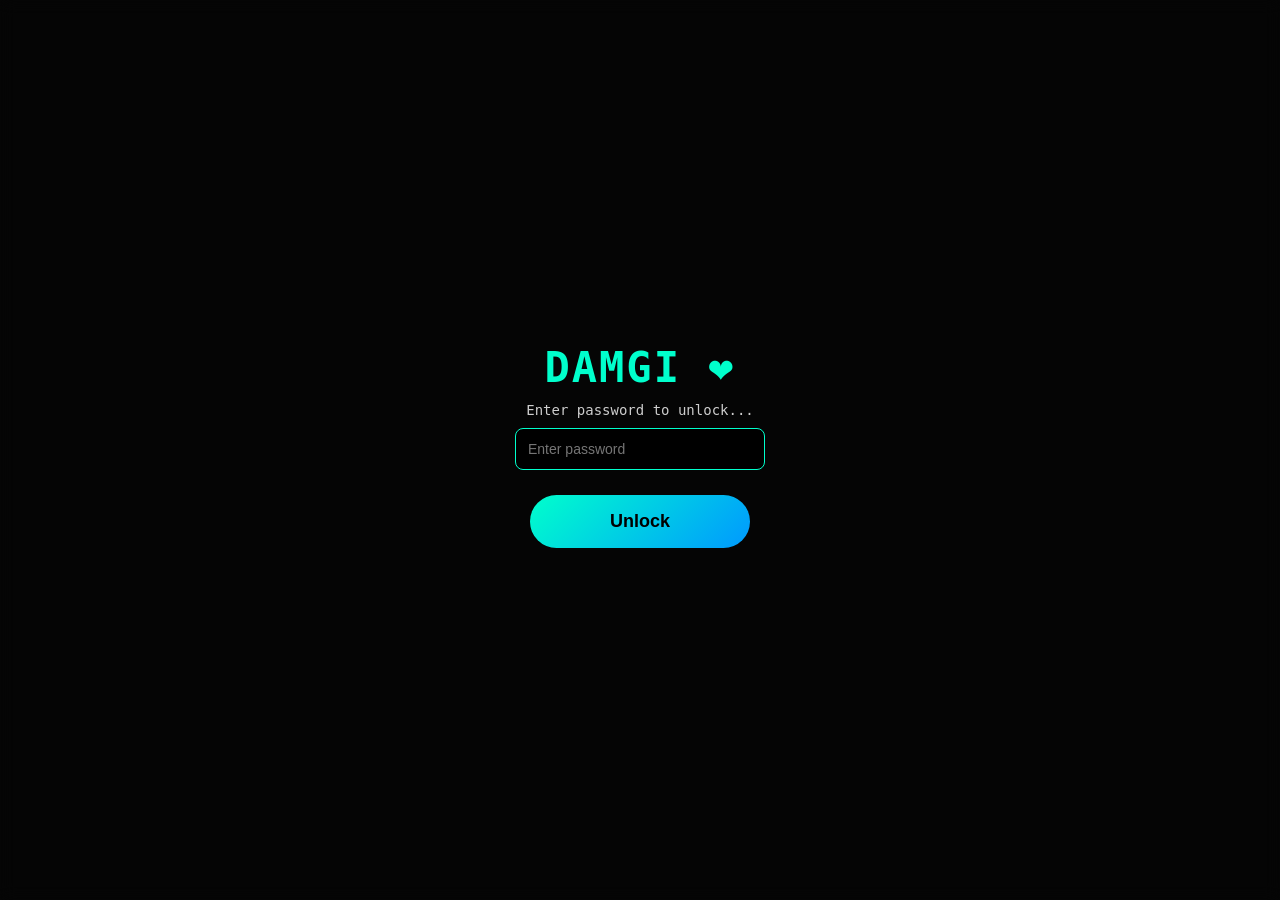
<file: index.html>
<!DOCTYPE html>
<html lang="en">
<head>
    <meta charset="UTF-8">
    <title>DAMGI DAY❤️</title>
    <link rel="stylesheet" href="style.css">
</head>
<body>

    <div class="container">
        <h1>DAMGI ❤️</h1>
        <p>Enter password to unlock...</p>

        <input type="password" id="password" placeholder="Enter password">
        <button onclick="checkPassword()">Unlock</button>

        <p id="error"></p>
    </div>

    <script src="script.js"></script>
</body>
</html>
</file>
<file: style.css>
/* ================= RESET ================= */
* {
    margin: 0;
    padding: 0;
    box-sizing: border-box;
}

/* ================= BODY ================= */
body {
    background-color: #0d0d0d;
    color: white;
    font-family: monospace;
    height: 100vh;
    width: 100%;
    overflow: hidden;
    text-align: center;
}

/* ================= LOGIN CONTAINER ================= */
.container {
    width: 100%;
    height: 100vh;
    z-index: 0;
    display: flex;
    flex-direction: column;
    justify-content: center;
    align-items: center;
    backdrop-filter: blur(8px);
    background: url("https://res.cloudinary.com/dn0250gby/image/upload/v1775908260/artem-artemov-DVx3R5ulLtU-unsplash_n3tpuw.jpg") no-repeat center center;
    background-size: cover;

    position: relative;
}
.container h1 {
    font-size: 42px;     /* 🔥 bigger */
    font-weight: bold;
    letter-spacing: 2px;
    margin-bottom: 10px;
}
.container p {
    font-size: 14px;   /* ↓ yari nini cyane */
    opacity: 0.8;
}
    

h1 {
    color: #00ffcc;
}

.container::before {
    content: "";
    z-index: 0;
    position: absolute;
    width: 100%;
    height: 100%;
    background: rgba(0,0,0,0.6);
    top: 0;
    left: 0;
}

.container * {
    position: relative;
    z-index: 2;
}

input {
    padding: 12px;
    margin: 10px 0;
    width: 60%;
    max-width: 250px;
    border-radius: 8px;
    border: 1px solid #00ffcc;
    background: black;
    color: white;
    font-size: 14px;
}
input:focus {
    outline: none;
    border: 1px solid #00ffee;
    box-shadow: 0 0 10px #00ffee;
}

/* ================= BUTTON ================= */
button {
    margin-top: 15px;
    padding: 16px 30px;
    border-radius: 30px;
    border: none;
    background: linear-gradient(135deg, #00ffcc, #0099ff);
    color: black;
    font-weight: bold;
    font-size: 18px;
    cursor: pointer;
    transition: 0.3s;
    width: 60%;
    max-width: 220px;
}
button:active {
    transform: scale(0.95);
    background: linear-gradient(135deg, #0099ff, #00ffcc);
}

button:hover {
    transform: scale(1.05);
    background: linear-gradient(135deg, #00ffee, #00aaff);
}

#error {
    color: red;
    margin-top: 10px;
}

/* ================= GENERAL ================= */
.section {
    height: 100vh;
    width: 100vw;
    display: flex;
    justify-content: center;
    align-items: center;
}

/* ================= HOME ================= */
.hero {
    width: 100%;
    min-height: 100vh;
    text-align: center;
    align-items: center;
    background: url("https://res.cloudinary.com/dn0250gby/image/upload/v1775908260/artem-artemov-DVx3R5ulLtU-unsplash_n3tpuw.jpg") center/cover no-repeat;
    background-size: cover;
    background-position: center;
    display: flex;
    flex-direction: column;
    justify-content: center;
    padding: 30px;
    position: relative;
}

.hero::before {
    content: "";
    position: absolute;
    width: 100%;
    height: 100%;
    background: rgba(0,0,0,0.6);
    top: 0;
    left: 0;
}

.hero * {
    position: relative;
    z-index: 1;
}

.hero h1 {
    font-size: 45px;
    color: #00ffcc;
}

.hero p {
    font-size: 20px;
    margin-top: 15px;
    max-width: 500px;
}

/* ================= STORY LIST ================= */
#story {
    min-height: 100vh;
    background:
    linear-gradient(rgba(0,0,0,0.7), rgba(0,0,0,0.95)),
    url("https://res.cloudinary.com/dn0250gby/image/upload/v1776500913/danny-messina-red-velvet-ag-Ezgx9WdakNw-unsplash_exjqok.jpg");
    background-size: cover;
    background-position: center;
    flex-direction: column;
    padding: 20px;
}

/* ===== CHAPTER GRID ===== */
.chapter-list {
    display: grid;
    grid-template-columns: repeat(auto-fit, minmax(180px, 1fr));
    gap: 18px;
    width: 95%;
    max-width: 900px;
    margin-top: 20px;
}

/* ===== CARD ===== */
.chapter-card {
    background: #111;
    border-radius: 14px;
    overflow: hidden;
    cursor: pointer;
    transition: 0.4s;
    position: relative;
    box-shadow: 0 10px 25px rgba(0,0,0,0.5);
}

.chapter-card:hover {
    transform: scale(1.07);
    box-shadow: 0 15px 35px rgba(0,255,204,0.2);
}

/* IMAGE */
.chapter-img {
    width: 100%;
    height: 140px;
    background-size: cover;
    background-position: center;
    transition: 0.5s;
}

.chapter-card:hover .chapter-img {
    transform: scale(1.1);
}

/* TEXT */
.chapter-info {
    padding: 12px;
}

.chapter-info h3 {
    color: #00ffcc;
    margin: 0;
    font-size: 16px;
}

.chapter-info p {
    font-size: 13px;
    color: #aaa;
    margin-top: 5px;
}

/* ================= CHAPTER PAGE ================= */
#chapterPage {
    width: 100%;
    height: 100vh;
    background: url("https://res.cloudinary.com/dn0250gby/image/upload/v1775908260/artem-artemov-DVx3R5ulLtU-unsplash_n3tpuw.jpg") center/cover no-repeat;
    position: relative;
    display: flex;
    justify-content: center;
    align-items: center;
}

#chapterPage::before {
    content: "";
    position: absolute;
    width: 100%;
    height: 100%;
    background: rgba(0,0,0,0.6);
}


#chapterTitle {
    font-size: 32px;
    color: #00ffcc;
    text-align: center;
    margin-bottom: 10px;
}

/* ================= BIRTHDAY ================= */
.card p {
    font-size: 22px;
}

/* ================= MOBILE ================= */
@media (max-width: 768px) {

.hero h1 { font-size: 38px; }
.hero p { font-size: 20px; }

#chapterTitle { font-size: 24px; }

button { font-size: 16px; }
}

/* ================= BACK BUTTON ================= */
.chapter-box {
    width: 95%;
    max-width: 700px;
    height: 80vh;
    overflow: hidden;
    display: flex;
    flex-direction: column;
    justify-content: flex-start;
    padding: 20px;
    position: relative;
}

.chapter-box button {
    position: fixed;
    bottom: 40px;
    left: 20px;

    padding: 12px 20px;
    border-radius: 25px;
    background: #00ffcc;
    color: black;
    border: none;
    font-weight: bold;
    z-index: 1000;
        }
#chapterText {
    font-size: 30px;
    line-height: 2.2;
    max-width: 95%;
    margin: auto;
    margin-top: 15px;
    text-align: left;
    overflow-y: auto;
    max-height: 70vh;
    padding: 18px;
}
.btn-group {
    display: flex;
    gap: 20px;
    margin-top: 25px;
    justify-content: center;
    flex-wrap: wrap;
}

/* ================= BIRTHDAY EXPERIENCE ================= */

#birthday {
    flex-direction: column;
    justify-content: center;
    align-items: center;
    text-align: center;

    background: linear-gradient(rgba(0,0,0,0.7), rgba(0,0,0,0.9)),
    url("https://res.cloudinary.com/dn0250gby/image/upload/v1776500912/mishal-ibrahim-iP0fI4NPMTk-unsplash_miiue8.jpg");

    background-size: cover;
    background-position: center;

    animation: fadeIn 1s ease;
}

/* TEXT */
#birthday h1 {
    font-size: 38px;
    color: #ff4d88;
    animation: slideDown 1s ease;
}

#birthday p {
    max-width: 500px;
    font-size: 18px;
    opacity: 0.9;
    animation: fadeIn 2s ease;
}

/* BUTTON */
#birthday button {
    margin-top: 15px;
}

/* ================= ANIMATIONS ================= */

@keyframes fadeIn {
    from { opacity: 0; }
    to { opacity: 1; }
}

@keyframes slideDown {
    from {
        transform: translateY(-30px);
        opacity: 0;
    }
    to {
        transform: translateY(0);
        opacity: 1;
    }
}
.birthday-content {
    animation: fadeIn 1s ease;
}

/* ===== BIRTHDAY GALLERY ===== */
.birthday-gallery {
    display: grid;
    grid-template-columns: repeat(auto-fit, minmax(140px, 1fr));
    gap: 10px;
    width: 90%;
    margin: auto;
    margin-top: 20px;
}

.birthday-gallery img {
    width: 100%;
    height: 160px;
    object-fit: cover;
    border-radius: 12px;
    transition: 0.4s;
}

.birthday-gallery img:hover {
    transform: scale(1.05);
}

/* ===== MESSAGE ===== */
.birthday-message {
    margin-top: 20px;
    text-align: center;
}

.birthday-message h1 {
    color: #ff4d88;
    font-size: 32px;
}
/* ===== HEADER ===== */
.birthday-header {
    margin-top: 20px;
    text-align: center;
}

.birthday-header h1 {
    font-size: 40px;
    color: #ff4d88;
    animation: fadeIn 1.5s ease;
}

.birthday-header p {
    opacity: 0.8;
    margin-top: 5px;
}

/* ===== GALLERY ===== */
.birthday-gallery {
    display: grid;
    grid-template-columns: repeat(auto-fit, minmax(120px, 1fr));
    gap: 12px;
    width: 90%;
    margin-top: 20px;
}
/* 🔥 TITLE HEJURU YA SCREEN */
.birthday-title {
    position: fixed;
    top: 40px;
    left: 50%;
    transform: translateX(-50%);

    text-align: center;
    font-size: 26px;
    font-weight: bold;

    color: #ff4d88;
    text-shadow: 0 0 10px black;

    z-index: 9999;
    animation: fadeSlide 2s ease;
}

.birthday-gallery img {
    width: 100%;
    height: 140px;
    object-fit: cover;
    border-radius: 12px;
    transition: 0.5s;
}

.birthday-gallery img:hover {
    transform: scale(1.08);
    box-shadow: 0 0 15px #ff4d88;
}

/* ===== MESSAGE ===== */
.birthday-message {
    margin-top: 25px;
    padding: 15px;
    max-width: 500px;
}

.birthday-message h2 {
    color: #00ffcc;
    margin-bottom: 10px;
}

#birthdayText {
    font-size: 30px;
    line-height: 2.2;
    font-weight: 500;

    width: 100%;
    max-width: 700px;

    margin: auto;
    margin-top: 20px;

    padding: 20px;

    text-align: left;

    white-space: pre-line;

    overflow-y: auto;
    max-height: 70vh;
}

/* ===== BACK BUTTON ===== */
.back-btn {
    margin-top: 20px;
    font-size: 14px;
    padding: 10px 20px;
}
/* ===== SLIDER ===== */
.slider {
    width: 90%;
    max-width: 400px;
    margin: 20px auto;
}

.slider img {
    position: absolute;
    width: 100%;
    height: 100%;
    object-fit: cover;
    top: 0;
    left: 0;
    z-index: 0;
}

/* FINAL SECTION */
.birthday-final {
    text-align: center;
    animation: fadeIn 1s ease;
}
html, body {
    height: 100%;
    width: 100%;
    overflow-x: hidden;
    overflow-y: auto; /* ✅ FIX */
}
.birthday-full {
    position: fixed;
    top: 0;
    left: 0;
    width: 100vw;
    height: 100vh;
    overflow: hidden;
}
.birthday-full img {
    width: 100vw;
    height: 100vh;
    object-fit: cover;
}
.birthday-full .slider img {
    width: 100vw;
    height: 100vh;
    object-fit: cover;
    transition: opacity 1s ease;
}
.birthday-full::after {
    display: none;
}
.controls {
    position: fixed; /* 🔥 FIX */
    bottom: 40px;
    left: 0;
    width: 100%;

    display: flex;
    justify-content: space-between;
    padding: 0 20px;

    z-index: 99999;
}

.controls button {
    position: relative;
    padding: 12px 18px;
    border-radius: 25px;
    font-size: 14px;
    z-index: 10;
}
.final-message-page {
    height: 100vh;
    width: 100vw;
    background: url("https://res.cloudinary.com/dn0250gby/image/upload/v1776500912/sebastian-schuster-ngnmQaWu528-unsplash_oznxnc.jpg") center/cover no-repeat;
    display: flex;
    flex-direction: column;
    justify-content: center;
    align-items: center;
}
.message-box {
    width: 95%;
    max-width: 700px;
    margin: auto;
    padding: 20px;
}

#finalText {
    font-size: 30px;
    line-height: 2.2;
    max-width: 95%;
    margin: auto;
    margin-top: 15px;
    text-align: left;
    overflow-y: auto;
    max-height: 70vh;
    padding: 18px;
        }
/* 🔥 FINAL MESSAGE BUTTON (RIGHT SIDE) */
.final-btn {
    position: fixed;
    bottom: 80px;
    right: 20px;
    padding: 12px 20px;
    border-radius: 25px;
    background: linear-gradient(45deg, #ff4d88, #ff99cc); /* ✅ gusa */
    color: white;
    border: none;
    font-weight: bold;
    box-shadow: 0 0 15px rgba(255,77,136,0.6);
    z-index: 9999;
}

/* 🔥 BACK BUTTON (LEFT SIDE) */
.back-btn-fixed {
    position: fixed;
    bottom: 80px;
    left: 20px;
    background: linear-gradient(45deg, #00ffcc, #66ffe0);
    box-shadow: 0 0 15px rgba(0,255,204,0.6);
    padding: 12px 20px;
    border-radius: 25px;
    background: #00ffcc;
    color: black;
    border: none;
    font-weight: bold;

    z-index: 9999;
}
</file>
